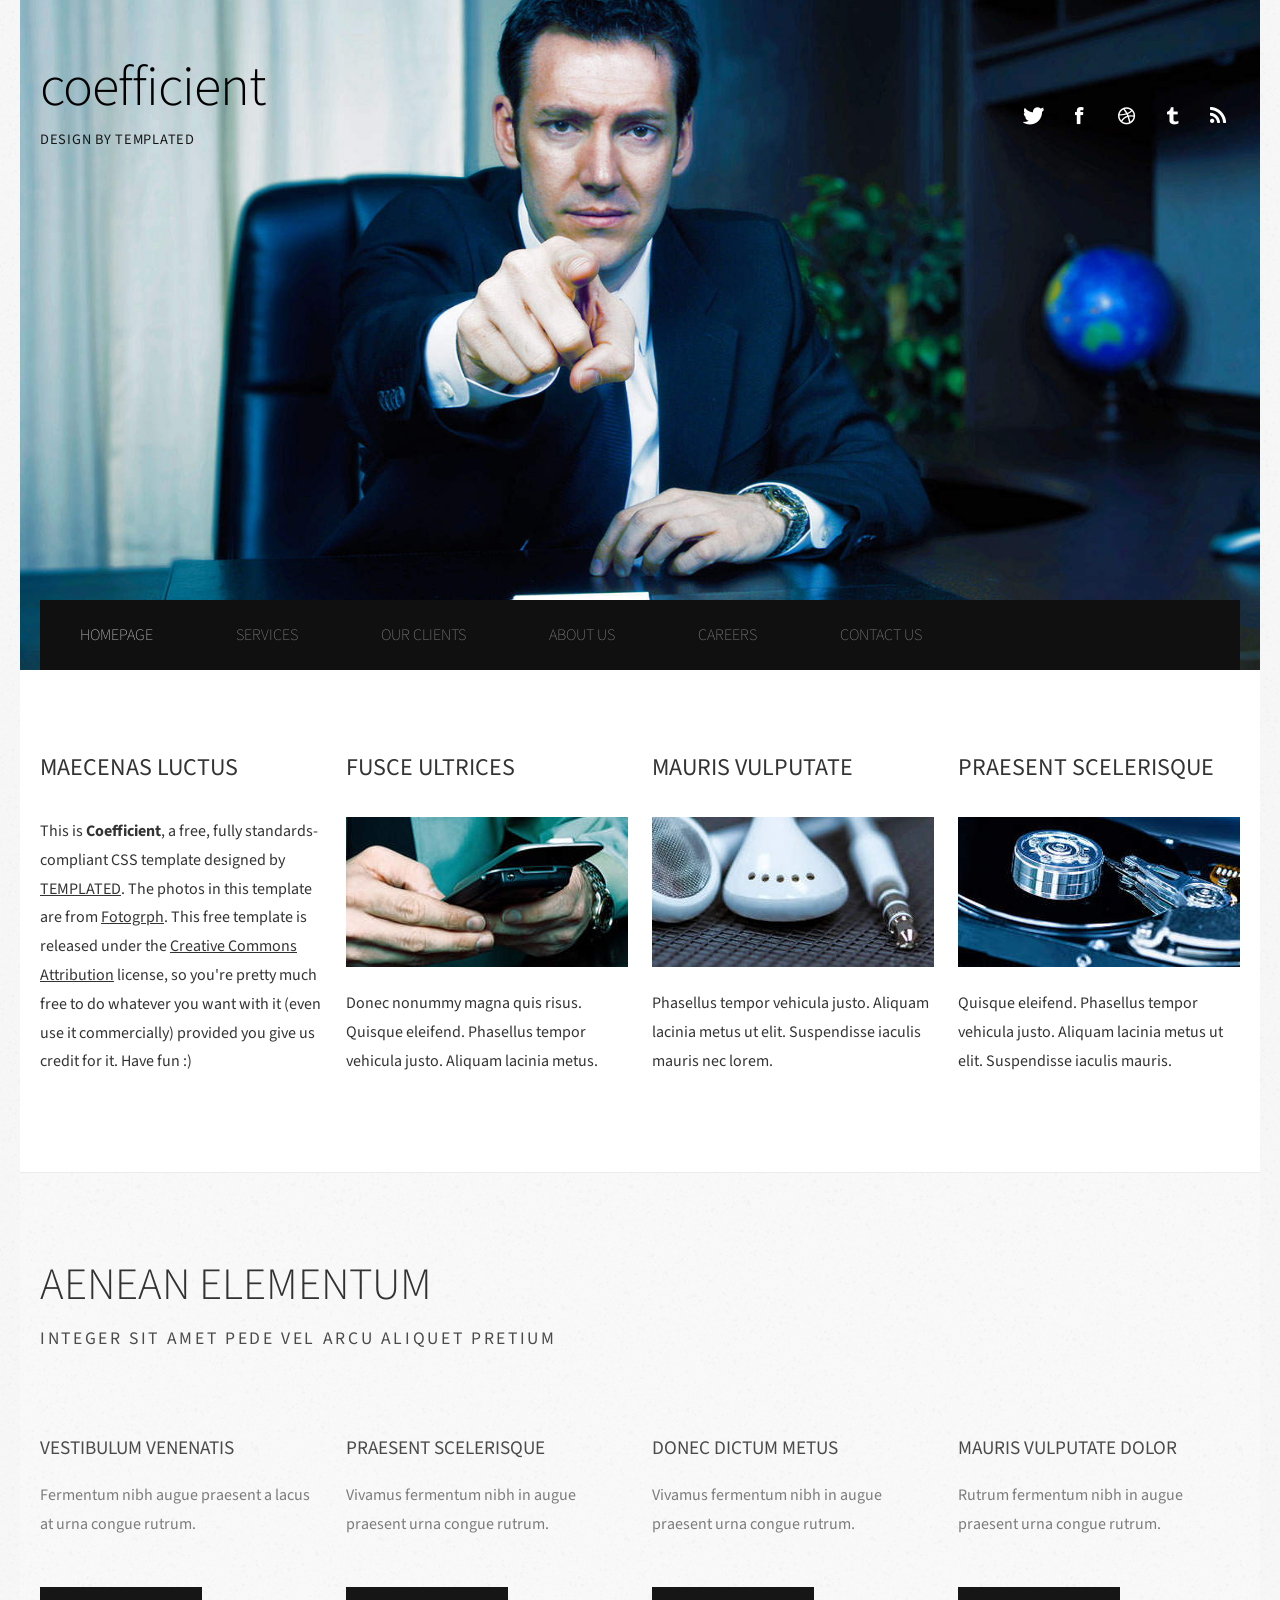
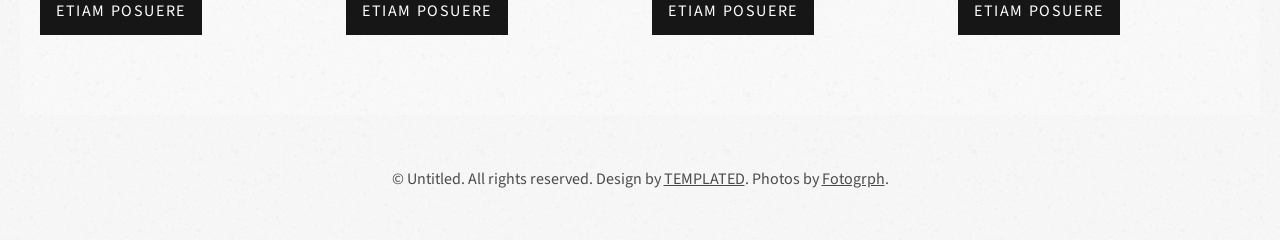
<file: practice/test/practice/index.html>
<!DOCTYPE html PUBLIC "-//W3C//DTD XHTML 1.0 Strict//EN" "http://www.w3.org/TR/xhtml1/DTD/xhtml1-strict.dtd">
<!--
Design by TEMPLATED
http://templated.co
Released for free under the Creative Commons Attribution License

Name       : Coefficient 
Description: A two-column, fixed-width design with dark color scheme.
Version    : 1.0
Released   : 20131117

-->
<html xmlns="http://www.w3.org/1999/xhtml">
<head>
<meta http-equiv="Content-Type" content="text/html; charset=utf-8" />
<title></title>
<meta name="keywords" content="" />
<meta name="description" content="" />
<link href="http://fonts.googleapis.com/css?family=Source+Sans+Pro:200,300,400,600,700,900" rel="stylesheet" />
<link href="default.css" rel="stylesheet" type="text/css" media="all" />
<link href="fonts.css" rel="stylesheet" type="text/css" media="all" />
<!--[if IE 6]>
<link href="default_ie6.css" rel="stylesheet" type="text/css" />
<![endif]-->
</head>
<body>
<div id="wrapper">
	<div id="header-wrapper">
		<div id="header" class="container">
			<div id="logo">
				<h1><a href="#">Coefficient</a></h1>
				<p>Design by <a href="http://templated.co" rel="nofollow">TEMPLATED</a></p>
			</div>
			<div id="social">
				<ul class="contact">
					<li><a href="#" class="icon icon-twitter"><span>Twitter</span></a></li>
					<li><a href="#" class="icon icon-facebook"><span></span></a></li>
					<li><a href="#" class="icon icon-dribbble"><span>Pinterest</span></a></li>
					<li><a href="#" class="icon icon-tumblr"><span>Google+</span></a></li>
					<li><a href="#" class="icon icon-rss"><span>Pinterest</span></a></li>
				</ul>
			</div>
		</div>
		<div id="menu" class="container">
			<ul>
				<li class="current_page_item"><a href="#" accesskey="1" title="">Homepage</a></li>
				<li><a href="#" accesskey="1" title="">Services</a></li>
				<li><a href="#" accesskey="2" title="">Our Clients</a></li>
				<li><a href="#" accesskey="3" title="">About Us</a></li>
				<li><a href="#" accesskey="4" title="">Careers</a></li>
				<li><a href="#" accesskey="5" title="">Contact Us</a></li>
			</ul>
		</div>
	</div>
	<div id="page" class="container">
		<div class="column1">
			<div class="title">
				<h2>Maecenas luctus</h2>
			</div>
			<p>This is <strong>Coefficient</strong>, a free, fully standards-compliant CSS template designed by <a href="http://templated.co" rel="nofollow">TEMPLATED</a>. The photos in this template are from <a href="http://fotogrph.com/"> Fotogrph</a>. This free template is released under the <a href="http://templated.co/license">Creative Commons Attribution</a> license, so you're pretty much free to do whatever you want with it (even use it commercially) provided you give us credit for it. Have fun :) </p>
		</div>
		<div class="column2">
			<div class="title">
				<h2>Fusce ultrices</h2>
			</div>
			<img src="images/pic01.jpg" width="282" height="150" alt="" />
			<p>Donec nonummy magna quis risus. Quisque eleifend. Phasellus tempor vehicula justo. Aliquam lacinia metus.</p>
		</div>
		<div class="column3">
			<div class="title">
				<h2>Mauris vulputate</h2>
			</div>
			<img src="images/pic02.jpg" width="282" height="150" alt="" />
			<p>Phasellus tempor vehicula justo. Aliquam lacinia metus ut elit. Suspendisse iaculis mauris nec lorem.</p>
		</div>
		<div class="column4">
			<div class="title">
				<h2>Praesent scelerisque</h2>
			</div>
			<img src="images/pic03.jpg" width="282" height="150" alt="" />
			<p>Quisque eleifend. Phasellus tempor vehicula justo. Aliquam lacinia metus ut elit. Suspendisse iaculis mauris.</p>
		</div>
	</div>
	<div id="portfolio-wrapper">
		<div id="portfolio" class="container">
			<div class="title">
				<h2>Aenean elementum</h2>
				<span class="byline">Integer sit amet pede vel arcu aliquet pretium</span> </div>
			<div class="column1">
				<div class="box">
					<h3>Vestibulum venenatis</h3>
					<p>Fermentum nibh augue praesent a lacus at urna congue rutrum.</p>
					<a href="#" class="button">Etiam posuere</a> </div>
			</div>
			<div class="column2">
				<div class="box">
					<h3>Praesent scelerisque</h3>
					<p>Vivamus fermentum nibh in augue praesent urna congue rutrum.</p>
					<a href="#" class="button">Etiam posuere</a> </div>
			</div>
			<div class="column3">
				<div class="box">
					<h3>Donec dictum metus</h3>
					<p>Vivamus fermentum nibh in augue praesent urna congue rutrum.</p>
					<a href="#" class="button">Etiam posuere</a> </div>
			</div>
			<div class="column4">
				<div class="box">
					<h3>Mauris vulputate dolor</h3>
					<p>Rutrum fermentum nibh in augue praesent urna congue rutrum.</p>
					<a href="#" class="button">Etiam posuere</a> </div>
			</div>
		</div>
	</div>
</div>
<div id="footer">
	<p>&copy; Untitled. All rights reserved. Design by <a href="http://templated.co" rel="nofollow">TEMPLATED</a>. Photos by <a href="http://fotogrph.com/">Fotogrph</a>.</p>
</div>
</body>
</html>
</file>
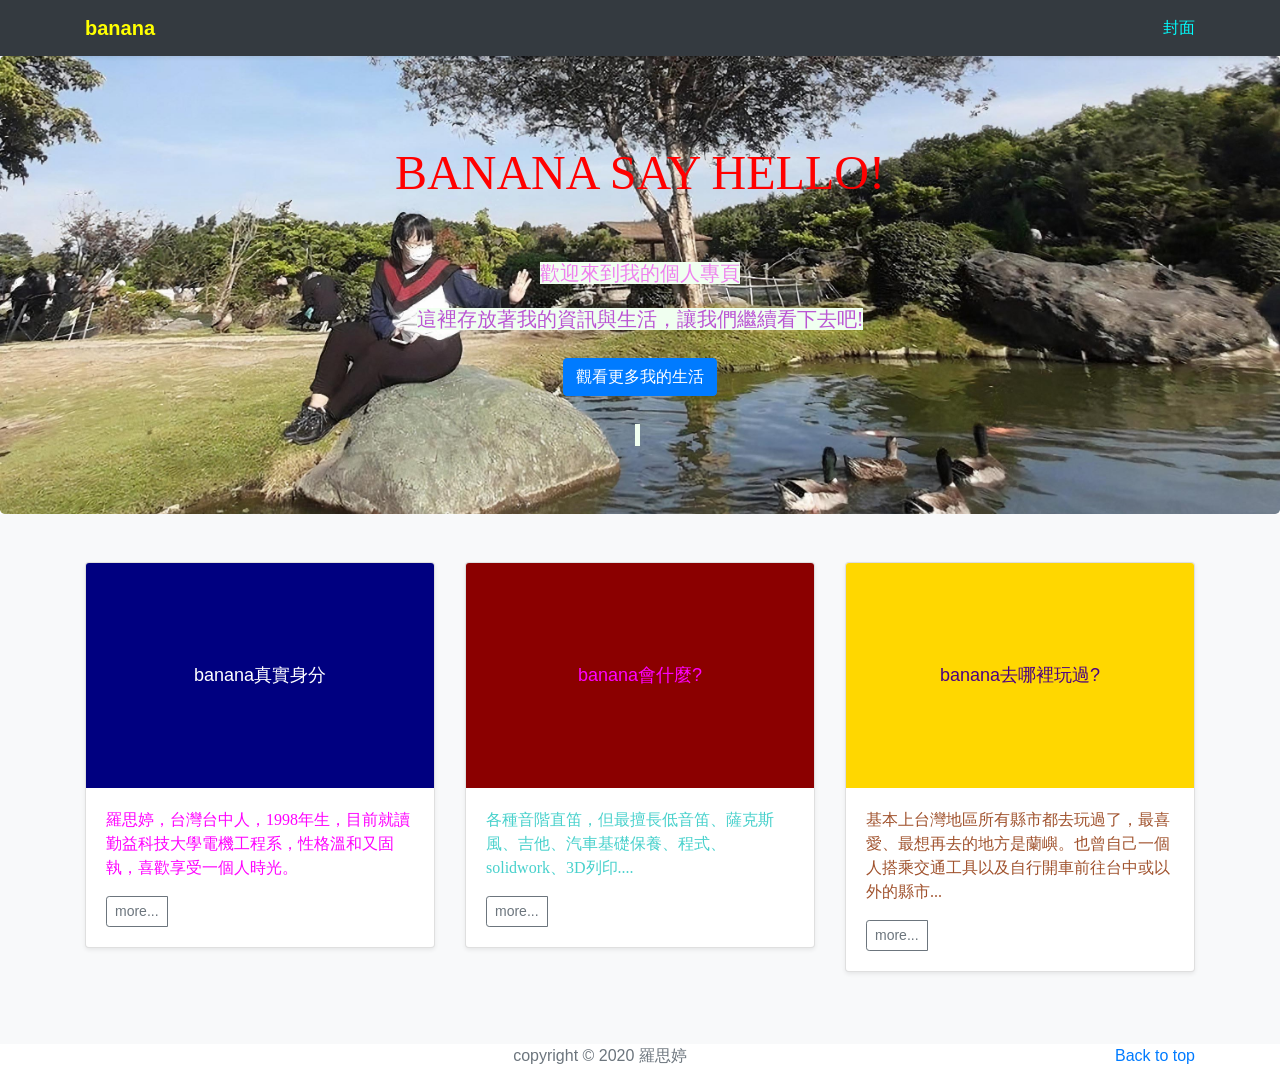
<file: practice/banana.html>
<!DOCTYPE html>
<html lang="zh"><head><meta http-equiv="Content-Type" content="text/html; charset=UTF-8">
    <meta name="viewport" content="width=device-width, initial-scale=1, shrink-to-fit=no">
    <!--<script src="src/head.js"></script>-->    <link rel="canonical" href="https://getbootstrap.com/docs/4.4/examples/album/">
    <link rel="stylesheet" href="banana_files/bootstrap.min.css">
    <style>
        .bd-placeholder-img {
          font-size: 1.125rem;
          text-anchor: middle;
          -webkit-user-select: none;
          -moz-user-select: none;
          -ms-user-select: none;
          user-select: none;
        }
  
        @media (max-width: 768px) {
          .bd-placeholder-img-lg {
            font-size: 3.5rem;
          }
        }
        .nav_link a{
           color:aqua;
        }
        .jumbotron {
           margin-bottom: 0px;
           background-image:  url('images/first.jpg');
           background-position-y: -100px;
           background-position-x:left;
           background-repeat: no-repeat;
           background-size:cover;
        }
        .card-img-top{
          max-height: 225px;   
          line-height: 225px; 
          text-align: center;
        }
    </style>


    <!--網站title-->
    <title>banana個人網站</title> 
  </head>
  <!--<div style="width:90%;">-->
  <body>
    <header>
    <div class="navbar navbar-dark bg-dark shadow-sm">
        <div class="container d-flex justify-content-between">
        <a style="color: yellow " class="navbar-brand d-flex align-items-center">
            <strong>banana</strong>
        </a>
        <div class="nav_link">
            <a href="https://judyroyya.github.io/practice/bananaworld.html">封面</a>
            <!--<a href="https://judyroyya.github.io/practice/bananaworld.html">首頁</a>-->
        </div>      
        </div>
    </div>
    </header>
  </div>
<main role="main">
  <section class="jumbotron text-center">
    <div class="container">
      <br>
      <h1 style="color:red; font-family:initial; font-size: 3rem;">BANANA SAY HELLO!</h1>
      <br>
      <br>
    
      <span style=" font-family:DFKai-sb; color:violet !important;background-color:honeydew;margin-right:5px; max-width: 90%;" class="lead text-muted">歡迎來到我的個人專頁</p>
      <span style=" font-family:DFKai-sb; color:mediumorchid !important;background-color:honeydew;margin-right:5px;" class="lead text-muted">這裡存放著我的資訊與生活，讓我們繼續看下去吧!</p>
      <p>
        <a href="https://www.facebook.com/profile.php?id=100001671646126" class="btn btn-primary my-2">觀看更多我的生活</a>
        <!--<a href="#" class="btn btn-secondary my-2"></a>-->
      </p>
    </div>
  </section>
  <div class="album py-5 bg-light">
    <div class="container">
      <div class="row">
        <div class="col-md-4">
          <div class="card mb-4 shadow-sm">
            <div class="bd-placeholder-img card-img-top" style="background-color: navy; color: white;">banana真實身分</div>
            <!--<svg class="bd-placeholder-img card-img-top" width="100%" height="225" xmlns="http://www.w3.org/2000/svg" preserveAspectRatio="xMidYMid slice" focusable="false" role="img" aria-label="Placeholder: Thumbnail"><title>Placeholder</title><rect width="100%" height="100%" fill="#55595c"></rect><text x="50%" y="50%" fill="#eceeef" dy=".3em" >banana真實身分</text></svg>-->
            <div class="card-body">
              <p style="color:magenta; font-family:DFKai-sb" class="card-text">羅思婷，台灣台中人，1998年生，目前就讀勤益科技大學電機工程系，性格溫和又固執，喜歡享受一個人時光。</p>
              <div class="d-flex justify-content-between align-items-center">
                <div class="btn-group">
                  <button onclick="he();" type="button" class="btn btn-sm btn-outline-secondary">more...</button>
                  <script>
                  function he(){
                      location.href ='https://judyroyya.github.io/practice/banana1998.html'; 原視窗
                    }
                    </script>
                </div>
              </div>
            </div>
          </div>
        </div>
        <div class="col-md-4">
          <div class="card mb-4 shadow-sm">
            <div class="bd-placeholder-img card-img-top" style="background-color:darkred; color:fuchsia;">banana會什麼?</div>
            <!--<svg class="bd-placeholder-img card-img-top" width="100%" height="225" xmlns="http://www.w3.org/2000/svg" preserveAspectRatio="xMidYMid slice" focusable="false" role="img" aria-label="Placeholder: Thumbnail"><title>Placeholder</title><rect width="100%" height="100%" fill="#55595c"></rect><text x="50%" y="50%" fill="#eceeef" dy=".3em">banana會什麼?</text></svg>-->
            <div class="card-body">
              <p style="color:mediumturquoise; font-family:DFKai-sb" class="card-text">各種音階直笛，但最擅長低音笛、薩克斯風、吉他、汽車基礎保養、程式、solidwork、3D列印....</p>
              <div class="d-flex justify-content-between align-items-center">
                <div class="btn-group">
                  <button onclick="benbenben();" type="button" class="btn btn-sm btn-outline-secondary">more...</button>
                  <script>
                  function benbenben(){
                      location.href ='https://judyroyya.github.io/practice/banana3D.html'; 原視窗
                    }
                    </script>
                </div>
              </div>
            </div>
          </div>
        </div>
        <div class="col-md-4">
          <div class="card mb-4 shadow-sm">
            <div class="bd-placeholder-img card-img-top" style="background-color:gold; color:indigo;">banana去哪裡玩過?</div>
            <!--<svg class="bd-placeholder-img card-img-top" width="100%" height="225" xmlns="http://www.w3.org/2000/svg" preserveAspectRatio="xMidYMid slice" focusable="false" role="img" aria-label="Placeholder: Thumbnail"><title>Placeholder</title><rect width="100%" height="100%" fill="#55595c"></rect><text x="50%" y="50%" fill="#eceeef" dy=".3em">banana去哪裡玩過?</text></svg>-->
            <div class="card-body">
              <p style="color:sienna; font-family:DFKai-sb" class="card-text">基本上台灣地區所有縣市都去玩過了，最喜愛、最想再去的地方是蘭嶼。也曾自己一個人搭乘交通工具以及自行開車前往台中或以外的縣市...</p>
              <div class="d-flex justify-content-between align-items-center">
                <div class="btn-group">
                  <button onclick="jk();" type="button" class="btn btn-sm btn-outline-secondary">more...</button>
                  <script>
                  function jk(){
                      location.href ='https://judyroyya.github.io/practice/bananatravel.html'; 原視窗
                    }
                   </script>
                </div>
              </div>
            </div>
          </div>
        </div>       
      </div>
    </div>
  </div>
</main>

<!--頁尾-->
<footer class="text-muted">
  <div class="container">
    <p class="float-right">
      <a href="#">Back to top</a>
    </p>
    <!--版權-->
    <p style="text-align:center;">copyright © 2020 羅思婷</p>
  </div>
</footer>


</body></html>
</file>
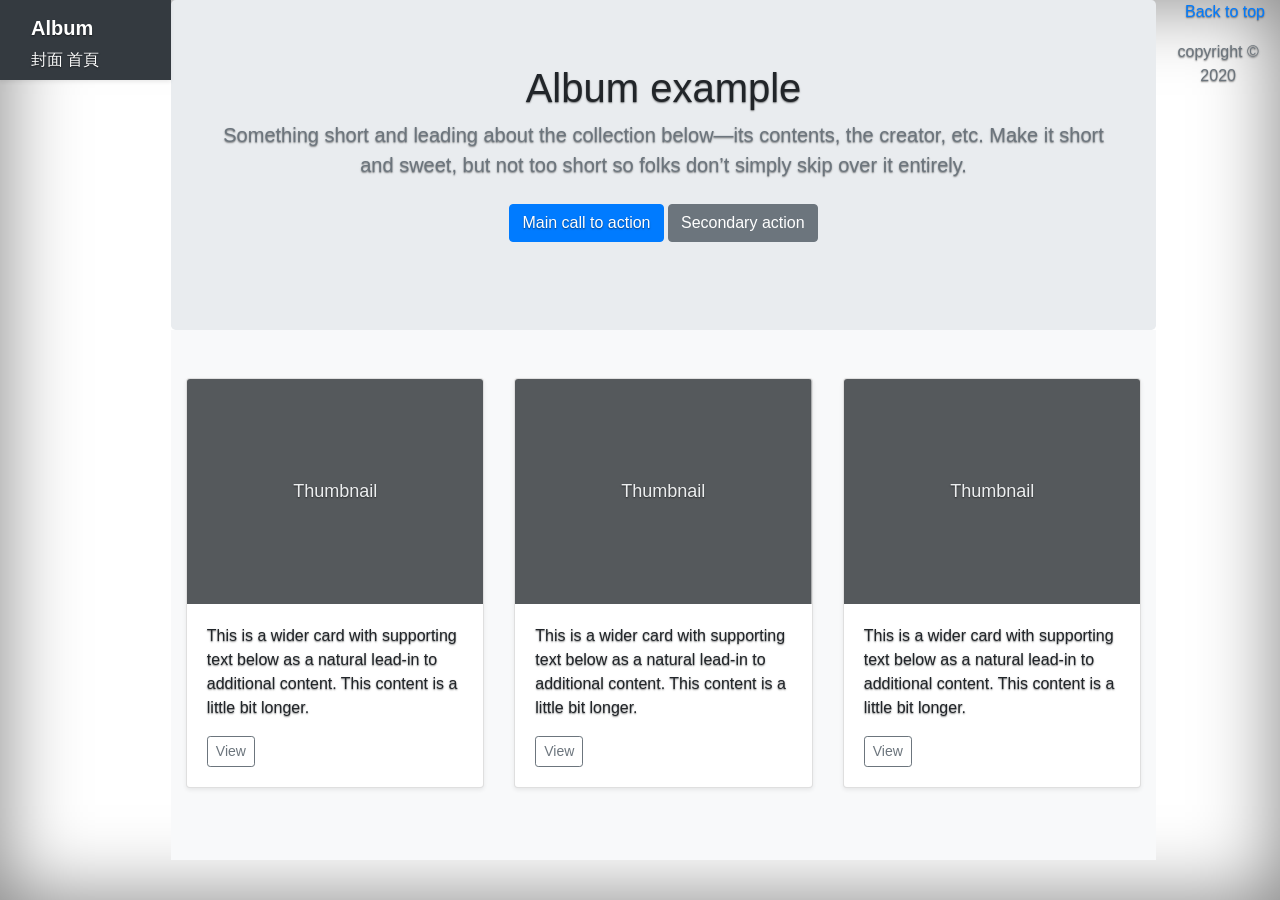
<file: practice/banana1.html>
<html lang="zh">
    <head>
    <meta charset="utf-8">
    <meta name="viewport" content="width=device-width, initial-scale=1, shrink-to-fit=no">
    <script src="src/head.js"></script>    <link rel="canonical" href="https://getbootstrap.com/docs/4.4/examples/album/">
    <link rel="stylesheet" href="https://stackpath.bootstrapcdn.com/bootstrap/4.4.1/css/bootstrap.min.css" integrity="sha384-Vkoo8x4CGsO3+Hhxv8T/Q5PaXtkKtu6ug5TOeNV6gBiFeWPGFN9MuhOf23Q9Ifjh" crossorigin="anonymous">
    <style>
        .bd-placeholder-img {
          font-size: 1.125rem;
          text-anchor: middle;
          -webkit-user-select: none;
          -moz-user-select: none;
          -ms-user-select: none;
          user-select: none;
        }
  
        @media (min-width: 768px) {
          .bd-placeholder-img-lg {
            font-size: 3.5rem;
          }
        }
        .nav_link a{
           color: white;
        }
        .jumbotron {
           margin-bottom: 0px;
        }
    </style>


    <!--網站title-->
    <title>個人網站</title> 
  </head>
  
  <body>
    <header> 
    <div class="navbar navbar-dark bg-dark shadow-sm">
        <div class="container d-flex justify-content-between">
        <a href="#" class="navbar-brand d-flex align-items-center">
            <strong>Album</strong>
        </a>
        <div class="nav_link">
            <a href="cover.html">封面</a>
            <a href="#">首頁</a>
        </div>      
        </div>
    </div>
    </header>

<main role="main">
  <section class="jumbotron text-center">
    <div class="container">
      <h1>Album example</h1>
      <p class="lead text-muted">Something short and leading about the collection below—its contents, the creator, etc. Make it short and sweet, but not too short so folks don’t simply skip over it entirely.</p>
      <p>
        <a href="#" class="btn btn-primary my-2">Main call to action</a>
        <a href="#" class="btn btn-secondary my-2">Secondary action</a>
      </p>
    </div>
  </section>
  <div class="album py-5 bg-light">
    <div class="container">
      <div class="row">
        <div class="col-md-4">
          <div class="card mb-4 shadow-sm">
            <svg class="bd-placeholder-img card-img-top" width="100%" height="225" xmlns="http://www.w3.org/2000/svg" preserveAspectRatio="xMidYMid slice" focusable="false" role="img" aria-label="Placeholder: Thumbnail"><title>Placeholder</title><rect width="100%" height="100%" fill="#55595c"></rect><text x="50%" y="50%" fill="#eceeef" dy=".3em">Thumbnail</text></svg>
            <div class="card-body">
              <p class="card-text">This is a wider card with supporting text below as a natural lead-in to additional content. This content is a little bit longer.</p>
              <div class="d-flex justify-content-between align-items-center">
                <div class="btn-group">
                  <button type="button" class="btn btn-sm btn-outline-secondary">View</button>
                </div>
              </div>
            </div>
          </div>
        </div>
        <div class="col-md-4">
          <div class="card mb-4 shadow-sm">
            <svg class="bd-placeholder-img card-img-top" width="100%" height="225" xmlns="http://www.w3.org/2000/svg" preserveAspectRatio="xMidYMid slice" focusable="false" role="img" aria-label="Placeholder: Thumbnail"><title>Placeholder</title><rect width="100%" height="100%" fill="#55595c"></rect><text x="50%" y="50%" fill="#eceeef" dy=".3em">Thumbnail</text></svg>
            <div class="card-body">
              <p class="card-text">This is a wider card with supporting text below as a natural lead-in to additional content. This content is a little bit longer.</p>
              <div class="d-flex justify-content-between align-items-center">
                <div class="btn-group">
                  <button type="button" class="btn btn-sm btn-outline-secondary">View</button>
                </div>
              </div>
            </div>
          </div>
        </div>
        <div class="col-md-4">
          <div class="card mb-4 shadow-sm">
            <svg class="bd-placeholder-img card-img-top" width="100%" height="225" xmlns="http://www.w3.org/2000/svg" preserveAspectRatio="xMidYMid slice" focusable="false" role="img" aria-label="Placeholder: Thumbnail"><title>Placeholder</title><rect width="100%" height="100%" fill="#55595c"></rect><text x="50%" y="50%" fill="#eceeef" dy=".3em">Thumbnail</text></svg>
            <div class="card-body">
              <p class="card-text">This is a wider card with supporting text below as a natural lead-in to additional content. This content is a little bit longer.</p>
              <div class="d-flex justify-content-between align-items-center">
                <div class="btn-group">
                  <button type="button" class="btn btn-sm btn-outline-secondary">View</button>
                </div>
              </div>
            </div>
          </div>
        </div>       
      </div>
    </div>
  </div>
</main>

<!--頁尾-->
<footer class="text-muted">
  <div class="container">
    <p class="float-right">
      <a href="#">Back to top</a>
    </p>
    <!--版權-->
    <p style="text-align:center;">copyright © 2020</p>
  </div>
</footer>


</body></html>
</file>
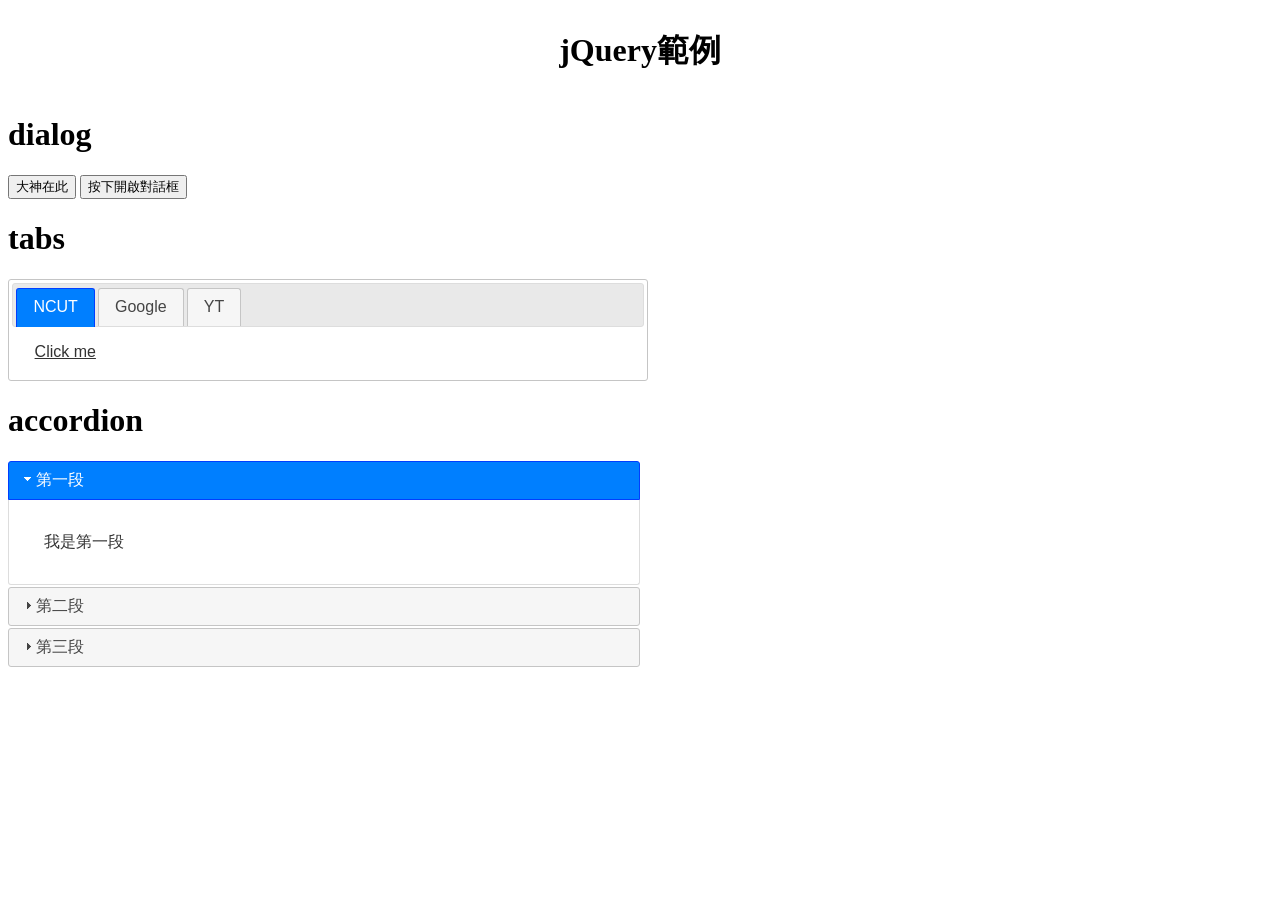
<file: practice/test/example.html>
<!DOCTYPE html>
<html lang="zh">
<head>
    <meta charset="UTF-8">
    <meta name="viewport" content="width=device-width, initial-scale=1.0">
    <meta http-equiv="X-UA-Compatible" content="ie=edge">
    <title>範例</title>
    <!--加入函式庫(請放於head內)-->
    <script src="src/jquery.js"></script>
    <script src="src/jquery-ui.js"></script>
    <link rel="stylesheet" href="src/jquery-ui.css">
    <link rel="stylesheet" href="src/jquery-ui.theme.css">
</head>
<body>
    <div style="text-align: center;">
      <h1 id="gg" style="display:inline-block;">jQuery範例</h1>
     </div>
     
    <h1 id="qq" style="display: inline-block;"> dialog</h1>
    <br>
    <button id="google">大神在此</button>
    <script>
    var y=["#gg","#qq"];
    var x=1;
      //js寫於此
      $( "#google" ).mouseup(function(){
          //alert(x+'次');
          alert(Math.floor(Math.random() * 11));
          x++;
      });
      $("#google").mousedown(function(){
      $("#gg").show();
  });
    $("#google").mouseup(function(){
      $("#gg").hide();
  });
      $(y[0]).mouseover(function(){
      $(y[0]).css("background-color","yellow");
  });
      $(y[0]).mouseleave(function(){
      $(y[0]).css("background-color","transparent");
  });
      $(y[1]).mouseover(function(){
      $(this).css("background-color","pink");
  });
      $(y[1]).mouseleave(function(){
      $(this).css("background-color","transparent");
  });

  </script> 
   <!--對話框--> 
    <button id="btn1">按下開啟對話框</button>
    <div id="dialog1" title="對話框">
        <p>對話框測試</p>
    </div>
    <script>
        //js寫於此
        $("#dialog1").hide();
        $( "#btn1" ).click(function(){
            $("#dialog1").dialog();
        });
    </script>

    <!--分頁-->
    <h1>tabs</h1>
    <div id="tabs" style="max-width: 50%;">
        <ul>
          <li><a href="#tabs-1">NCUT</a></li>
          <li><a href="#tabs-2">Google</a></li>
          <li><a href="#tabs-3">YT</a></li>
        </ul>
        <div id="tabs-1">
          <a href="https://www.ncut.edu.tw">Click me</a>
        </div>
        <div id="tabs-2">
          <p>Google 大神</p>
        </div>
        <div id="tabs-3">
          <p>Youtube</p>
        </div>
      </div>
      <script>
        //js寫於此
        $( "#tabs" ).tabs();
        /*
        $( function() {
            $("#tabs").tabs();
        });
        */
      </script>

      <!--摺頁-->
      <h1>accordion</h1>
      <div id="accordion" style="max-width: 50%;">
        <h3>第一段</h3>
        <div>
            <p>我是第一段</p>
        </div>
        <h3>第二段</h3>
        <div>
            <p>我是第二段</p>
        </div>
        <h3>第三段</h3>
        <div>
            <p>我是第三段</p>
        </div>
     </div>
     <script>
         //js寫於此
         $( "#accordion" ).accordion();
         /*$( function() {
            $( "#accordion" ).accordion();
         });*/
     </script>
</body>
</html>
</file>
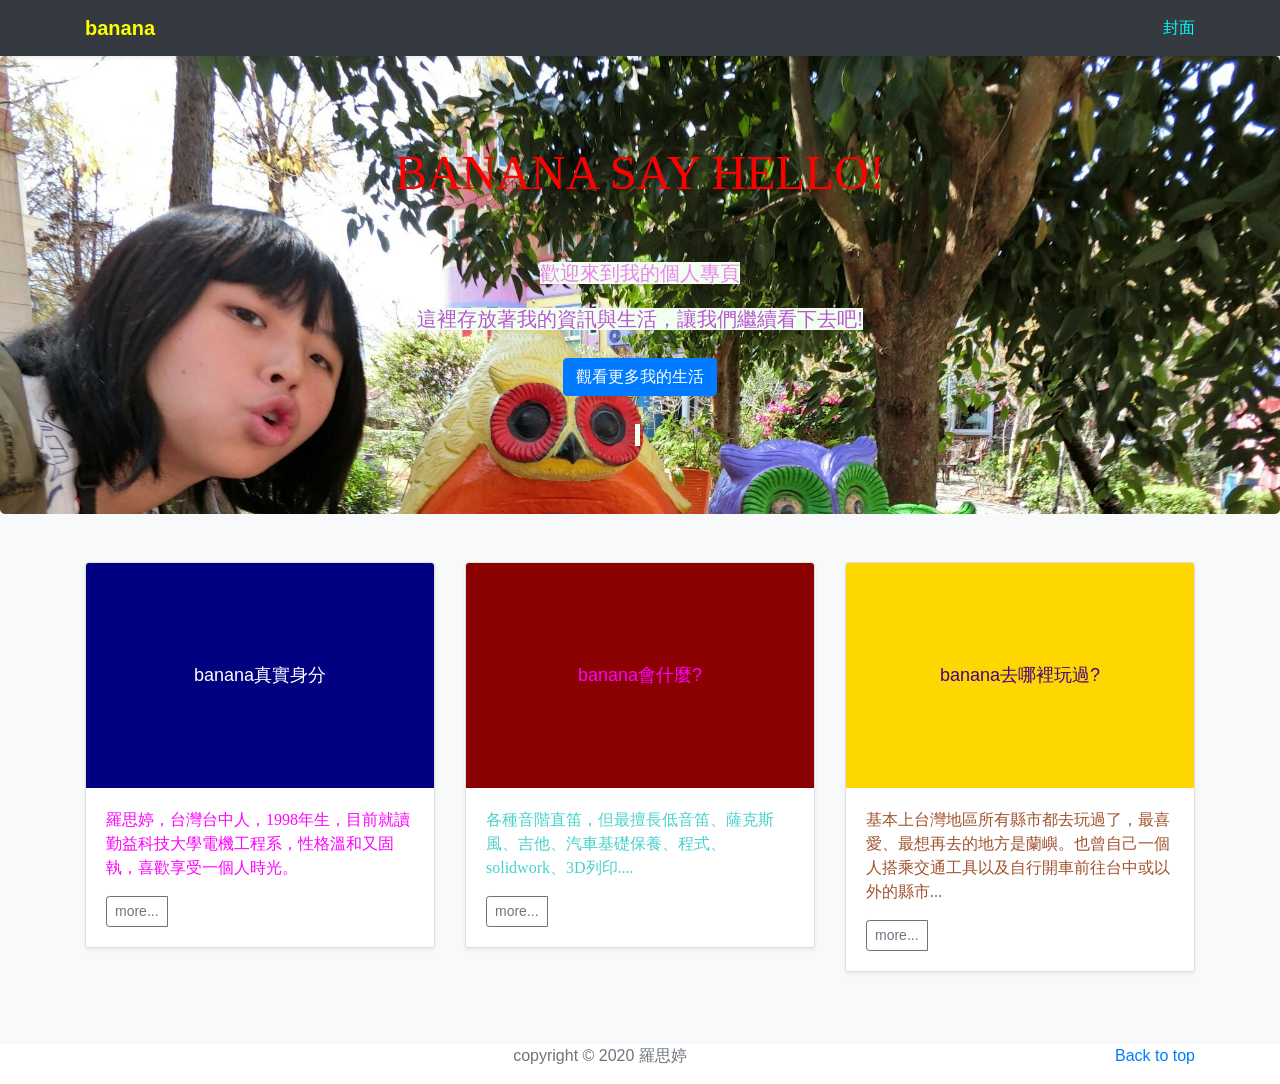
<file: practice/test/practice/banana.html>
<!DOCTYPE html>
<html lang="zh"><head><meta http-equiv="Content-Type" content="text/html; charset=UTF-8">
    <meta name="viewport" content="width=device-width, initial-scale=1, shrink-to-fit=no">
    <!--<script src="src/head.js"></script>-->    <link rel="canonical" href="https://getbootstrap.com/docs/4.4/examples/album/">
    <link rel="stylesheet" href="banana_files/bootstrap.min.css">
    <style>
        .bd-placeholder-img {
          font-size: 1.125rem;
          text-anchor: middle;
          -webkit-user-select: none;
          -moz-user-select: none;
          -ms-user-select: none;
          user-select: none;
        }
  
        @media (max-width: 768px) {
          .bd-placeholder-img-lg {
            font-size: 3.5rem;
          }
        }
        .nav_link a{
           color:aqua;
        }
        .jumbotron {
           margin-bottom: 0px;
           background-image:  url('images/new.jpg');
           background-position-y: -50px;
           background-position-x: center;
           background-repeat: no-repeat;
           background-size:cover;
        }
        .card-img-top{
          max-height: 225px;   
          line-height: 225px; 
          text-align: center;
        }
    </style>


    <!--網站title-->
    <title>banana個人網站</title> 
  </head>
  <!--<div style="width:90%;">-->
  <body>
    <header>
    <div class="navbar navbar-dark bg-dark shadow-sm">
        <div class="container d-flex justify-content-between">
        <a style="color: yellow " class="navbar-brand d-flex align-items-center">
            <strong>banana</strong>
        </a>
        <div class="nav_link">
            <a href="https://judyroyya.github.io/practice/bananaworld.html">封面</a>
            <!--<a href="https://judyroyya.github.io/practice/bananaworld.html">首頁</a>-->
        </div>      
        </div>
    </div>
    </header>
  </div>
<main role="main">
  <section class="jumbotron text-center">
    <div class="container">
      <br>
      <h1 style="color:red; font-family:initial; font-size: 3rem;">BANANA SAY HELLO!</h1>
      <br>
      <br>
    
      <span style=" font-family:DFKai-sb; color:violet !important;background-color:honeydew;margin-right:5px; max-width: 90%;" class="lead text-muted">歡迎來到我的個人專頁</p>
      <span style=" font-family:DFKai-sb; color:mediumorchid !important;background-color:honeydew;margin-right:5px;" class="lead text-muted">這裡存放著我的資訊與生活，讓我們繼續看下去吧!</p>
      <p>
        <a href="https://www.facebook.com/profile.php?id=100001671646126" class="btn btn-primary my-2">觀看更多我的生活</a>
        <!--<a href="#" class="btn btn-secondary my-2"></a>-->
      </p>
    </div>
  </section>
  <div class="album py-5 bg-light">
    <div class="container">
      <div class="row">
        <div class="col-md-4">
          <div class="card mb-4 shadow-sm">
            <div class="bd-placeholder-img card-img-top" style="background-color: navy; color: white;">banana真實身分</div>
            <!--<svg class="bd-placeholder-img card-img-top" width="100%" height="225" xmlns="http://www.w3.org/2000/svg" preserveAspectRatio="xMidYMid slice" focusable="false" role="img" aria-label="Placeholder: Thumbnail"><title>Placeholder</title><rect width="100%" height="100%" fill="#55595c"></rect><text x="50%" y="50%" fill="#eceeef" dy=".3em" >banana真實身分</text></svg>-->
            <div class="card-body">
              <p style="color:magenta; font-family:DFKai-sb" class="card-text">羅思婷，台灣台中人，1998年生，目前就讀勤益科技大學電機工程系，性格溫和又固執，喜歡享受一個人時光。</p>
              <div class="d-flex justify-content-between align-items-center">
                <div class="btn-group">
                  <button onclick="he();" type="button" class="btn btn-sm btn-outline-secondary">more...</button>
                  <script>
                  function he(){
                      location.href ='https://judyroyya.github.io/practice/banana1998.html'; 原視窗
                    }
                    </script>
                </div>
              </div>
            </div>
          </div>
        </div>
        <div class="col-md-4">
          <div class="card mb-4 shadow-sm">
            <div class="bd-placeholder-img card-img-top" style="background-color:darkred; color:fuchsia;">banana會什麼?</div>
            <!--<svg class="bd-placeholder-img card-img-top" width="100%" height="225" xmlns="http://www.w3.org/2000/svg" preserveAspectRatio="xMidYMid slice" focusable="false" role="img" aria-label="Placeholder: Thumbnail"><title>Placeholder</title><rect width="100%" height="100%" fill="#55595c"></rect><text x="50%" y="50%" fill="#eceeef" dy=".3em">banana會什麼?</text></svg>-->
            <div class="card-body">
              <p style="color:mediumturquoise; font-family:DFKai-sb" class="card-text">各種音階直笛，但最擅長低音笛、薩克斯風、吉他、汽車基礎保養、程式、solidwork、3D列印....</p>
              <div class="d-flex justify-content-between align-items-center">
                <div class="btn-group">
                  <button onclick="benbenben();" type="button" class="btn btn-sm btn-outline-secondary">more...</button>
                  <script>
                  function benbenben(){
                      location.href ='https://judyroyya.github.io/practice/banana3D.html'; 原視窗
                    }
                    </script>
                </div>
              </div>
            </div>
          </div>
        </div>
        <div class="col-md-4">
          <div class="card mb-4 shadow-sm">
            <div class="bd-placeholder-img card-img-top" style="background-color:gold; color:indigo;">banana去哪裡玩過?</div>
            <!--<svg class="bd-placeholder-img card-img-top" width="100%" height="225" xmlns="http://www.w3.org/2000/svg" preserveAspectRatio="xMidYMid slice" focusable="false" role="img" aria-label="Placeholder: Thumbnail"><title>Placeholder</title><rect width="100%" height="100%" fill="#55595c"></rect><text x="50%" y="50%" fill="#eceeef" dy=".3em">banana去哪裡玩過?</text></svg>-->
            <div class="card-body">
              <p style="color:sienna; font-family:DFKai-sb" class="card-text">基本上台灣地區所有縣市都去玩過了，最喜愛、最想再去的地方是蘭嶼。也曾自己一個人搭乘交通工具以及自行開車前往台中或以外的縣市...</p>
              <div class="d-flex justify-content-between align-items-center">
                <div class="btn-group">
                  <button onclick="jk();" type="button" class="btn btn-sm btn-outline-secondary">more...</button>
                  <script>
                  function jk(){
                      location.href ='https://judyroyya.github.io/practice/bananatravel.html'; 原視窗
                    }
                   </script>
                </div>
              </div>
            </div>
          </div>
        </div>       
      </div>
    </div>
  </div>
</main>

<!--頁尾-->
<footer class="text-muted">
  <div class="container">
    <p class="float-right">
      <a href="#">Back to top</a>
    </p>
    <!--版權-->
    <p style="text-align:center;">copyright © 2020 羅思婷</p>
  </div>
</footer>


</body></html>
</file>
<file: practice/test/practice/default.css>
html, body {
	height: 100%;
}

body {
	margin: 0px;
	padding: 0px;
	background: #F8F8F8 url(images/overlay.png) repeat;
	font-family: 'Source Sans Pro', sans-serif;
	font-size: 12pt;
	font-weight: 400;
	color: rgba(0,0,0,.8);
}

h1, h2, h3 {
	margin: 0;
	padding: 0;
	text-transform: uppercase;
	font-weight: 300;
	color: #2D2D2D;
}

h2 {
	padding: 0px 0px 30px 0px;
	font-size: 2.50em;
}

p, ol, ul {
	margin-top: 0px;
}

p {
	line-height: 180%;
}

strong {
}

a {
	color: rgba(0,0,0,.8);
}

a:hover {
	text-decoration: none;
}

a img {
	border: none;
}

/*********************************************************************************/
/* Image Style                                                                   */
/*********************************************************************************/

	.image
	{
		display: inline-block;
		border: 1px solid rgba(0,0,0,.1);
	}
	
	.image img
	{
		display: block;
		width: 100%;
	}
	
	.image-full
	{
		display: block;
		width: 100%;
		margin: 0 0 3em 0;
	}
	
	.image-left
	{
		float: left;
		margin: 0 2em 2em 0;
	}
	
	.image-centered
	{
		display: block;
		margin: 0 0 2em 0;
	}
	
	.image-centered img
	{
		margin: 0 auto;
		width: auto;
	}


hr {
	display: none;
}

/** WRAPPER */

#wrapper {
	background: #FFF;
	margin: 0px 20px;
}

.container {
	width: 1200px;
	margin: 0px auto;
}

.clearfix {
	clear: both;
}

/** HEADER */

#header-wrapper
{
	background: url(images/bg.jpg) no-repeat center center;
	background-size: cover;
}

#header {
	position: relative;
	overflow: hidden;
	height: 600px;
}

#social
{
	position: absolute;
	top: 4em;
	right: 0;
}

/** LOGO */

#logo {
	position: absolute;
	top: 3em;
	left: 0;
}

#logo h1, #logo p {
	margin: 0;
	padding: 0;
}

#logo h1 {
	letter-spacing: -1px;
	text-transform: lowercase;
	font-size: 3.5em;
	color: #000;
}

#logo p {
	padding: 0px;
	letter-spacing: 0.05em;
	text-transform: uppercase;
	font-size: 0.9em;
	color: #161616;
}

#logo p a {
	color: #161616;
}

#logo a {
	border: none;
	background: none;
	text-decoration: none;
	color: #000;
}

/** MENU */

#menu {
	overflow: hidden;
	background: #101010;
}

#menu ul {
	margin: 0px 0px 0px 0px;
	padding: 0px 0px;
	list-style: none;
	line-height: normal;
}

#menu li {
	display: inline-block;
}

#menu a {
	display: block;
	padding: 0px 40px 0px 40px;
	line-height: 70px;
	text-decoration: none;
	text-transform: uppercase;
	text-align: center;
	font-size: 16px;
	font-weight: 200;
	color: rgba(255,255,255,0.5);
	border: none;
}

#menu a:hover, #menu .current_page_item a {
	text-decoration: none;
	color: rgba(255,255,255,0.8);
}

#menu .current_page_item a {
}

#menu .last {
	border-right: none;
}

/** PAGE */

#page {
	overflow: hidden;
	padding: 5em 0em;
}

	#page img
	{
		margin-bottom: 1em;
	}

	#page .title
	{
		margin-bottom: 2em;
	}

	#page .title h2
	{
		font-size: 1.5em;
		font-weight: 400;
		color: rgba(0,0,0,0.8);
	}
	
	#page .title .byline
	{
		display: block;
		padding-bottom: 2em;
		color: rgba(0,0,0,0.7);
	}

/** CONTENT */

#content {
	float: left;
	width: 800px;
	padding-right: 50px;
	border-right: 1px solid #E6E7DC;
}

#content .post-title
{
	margin-bottom: 2em;
}

#content .post-title h2
{
	margin: 0;
	padding: 0;
}


#content .post
{
	margin-bottom: 4em;
	padding-bottom: 4em;
	border-bottom: 1px solid #E6E7DC;
}

/** SIDEBAR 1 */

#sidebar1 {
	float: right;
	width: 250px;
	margin-right: 50px;
}

#sidebar1 #box1 {
	margin-bottom: 4em;
}

#sidebar1 h2,
#sidebar2 h2
{
	font-size: 1.5em;
	font-weight: 400;
}

/** SIDEBAR 2 */

#sidebar2 {
	float: right;
	width: 250px;
}

/* Footer */

#footer {
	overflow: hidden;
	padding: 50px 0px 30px 0px;
}

#footer p {
	text-align: center;
		color: rgba(0,0,0,0.7);
}

#footer a {
		color: rgba(0,0,0,0.7);
}

/* List style 1 */

ul.style1 {
	margin: 0px;
	padding: 0px;
	list-style: none;
}

ul.style1 li {
	padding: 10px 0px 15px 0px;
	border-top: 1px solid #E6E7DC;
}

ul.style1 .first {
	padding-top: 0px;
	border-top: none;
}

/* List style 2 */

ul.style2 {
	margin: 0px;
	padding: 0px;
	list-style: none;
}

ul.style2 li {
	padding: 25px 0px 15px 0px;
	border-top: 1px solid #E6E7DC;
}

ul.style2 .first {
	padding-top: 0px;
	border-top: none;
}

ul.style2 h3 {
	padding: 0px 0px 10px 0px;
	font-size: 1.10em;
}

ul.style2 h3 a {
	color: #101010;
}

ul.style2 a {
	text-decoration: none;
}

ul.style2 a:hover {
	text-decoration: underline;
}


/* List style 3 */

ul.style3 {
	margin: 0px;
	padding: 0px;
	list-style: none;
}

ul.style3 li {
	padding: 20px 0px 20px 0px;
	border-top: 1px solid #E6E7DC;
}

ul.style3 p {
	margin: 0px;
	padding: 0px;
}

ul.style3 img {
	float: left;
	margin-top: 3px;
	margin-right: 20px;
}

ul.style3 .posted {
	padding: 10px 0px 10px 0px;
	font-size: 8pt;
	color: #A2A2A2;
}

ul.style3 .first {
	padding-top: 0px;
	border-top: none;
}

.link-style {
	display: inline-block;
	margin-top: 20px;
	padding: 7px 20px;
	background: #0C73D4;
	border-radius: 5px;
	text-decoration: none;
	text-transform: uppercase;
	color: #FFFFFF;
}


/*********************************************************************************/
/* Portfolio                                                                     */
/*********************************************************************************/

	#portfolio-wrapper
	{
		overflow: hidden;
		padding: 5em 0em;
		background: rgba(0,0,0,.02);
		background-image: url(images/overlay.png);
		background-repeat: repeat;
		border-top: 1px solid rgba(0,0,0,.05);
	}
	
	#portfolio
	{
	}

	#portfolio .box
	{
		color: rgba(0,0,0,0.5);
	}
	
	#portfolio h3
	{
		display: block;
		padding-bottom: 1em;
		text-transform: uppercase;
		font-size: 1.2em;
		font-weight: 400;
		color: rgba(0,0,0,0.7);
	}

	#portfolio .title
	{
	}

	#portfolio .title h2
	{
		color: rgba(0,0,0,0.8);
	}
	
	#portfolio .title .byline
	{
		display: block;
		padding-bottom: 2em;
		color: rgba(0,0,0,0.7);
	}

	.column1,
	.column2,
	.column3,
	.column4
	{
		width: 282px;
	}
	
	.column1,
	.column2,
	.column3
	{
		float: left;
		margin-right: 24px;
	}
	
	.column4
	{
		float: right;
	}

/*********************************************************************************/
/* Heading Titles                                                                */
/*********************************************************************************/

	.title
	{
		margin-bottom: 3em;
	}
	
	.title h2
	{
		margin: 0;
		padding: 0;
		font-size: 2.8em;
		color: rgba(255,255,255,0.9);
	}
	
	.title .byline
	{
		padding-top: 0.50em;
		letter-spacing: 0.15em;
		text-transform: uppercase;
		font-weight: 400;
		font-size: 1.1em;
		color: #6F6F6F;
	}

/*********************************************************************************/
/* Button Style                                                                  */
/*********************************************************************************/

	.button
	{
		display: inline-block;
		margin-top: 2em;
		padding: 0em 1em;
		background: #161616;
		letter-spacing: 0.10em;
		line-height: 3em;
		text-decoration: none;
		text-transform: uppercase;
		font-weight: 400;
		font-size: 1em;
		color: #FFF;
	}
	
/*********************************************************************************/
/* Social Icon Styles                                                            */
/*********************************************************************************/

	ul.contact
	{
		margin: 0;
		padding: 2em 0em 0em 0em;
		list-style: none;
	}
	
	ul.contact li
	{
		display: inline-block;
		padding: 0em 0.10em;
		font-size: 1em;
	}
	
	ul.contact li span
	{
		display: none;
		margin: 0;
		padding: 0;
	}
	
	ul.contact li a
	{
	}
	
	ul.contact li a:before
	{
		display: inline-block;
		background: none;
		width: 40px;
		height: 40px;
		line-height: 40px;
		text-align: center;
		color: rgba(255,255,255,1);
	}
</file>
<file: practice/test/practice/fonts.css>
@charset 'UTF-8';

@font-face
{
	font-family: 'FontAwesome';
	src: url('fonts/fontawesome-webfont.eot?v=3.0.1');
	src: url('fonts/fontawesome-webfont.eot?#iefix&v=3.0.1') format('embedded-opentype'),
	     url('fonts/fontawesome-webfont.woff?v=3.0.1') format('woff'),
	     url('fonts/fontawesome-webfont.ttf?v=3.0.1') format('truetype'),
	     url('fonts/fontawesome-webfont.svg#FontAwesome') format('svg');
	font-weight: normal;
	font-style: normal;
}

@font-face
{
	font-family: 'Font-Awesome-Social';
	src: url('fonts/fontawesome-social-webfont.eot');
	src: url('fonts/fontawesome-social-webfont.eot?#iefix') format('embedded-opentype'),
	     url('fonts/fontawesome-social-webfont.woff') format('woff'),
		 url('fonts/fontawesome-social-webfont.ttf') format('truetype'),
		 url('fonts/fontawesome-social-webfont.svg#Font-Awesome-More') format('svg');
	font-weight: normal;
	font-style: normal;
}

/*********************************************************************************/
/* Icons                                                                         */
/*********************************************************************************/

	/*
		Powered by:
		
		Font Awesome (http://fortawesome.github.com/Font-Awesome/)
		Font Awesome More (http://gregoryloucas.github.com/Font-Awesome-More/)
	*/

	.icon
	{
		text-decoration: none;
	}

		.icon:before
		{
			font-size: 1.25em;
			text-decoration: none;
			font-family: FontAwesome;
			font-weight: normal;
			font-style: normal;
			-webkit-text-rendering: optimizeLegibility;
			-moz-text-rendering: optimizeLegibility;
			-ms-text-rendering: optimizeLegibility;
			-o-text-rendering: optimizeLegibility;
			text-rendering: optimizeLegibility;
			-webkit-font-smoothing: antialiased;
			-moz-font-smoothing: antialiased;
			-ms-font-smoothing: antialiased;
			-o-font-smoothing: antialiased;
			font-smoothing: antialiased;
			-webkit-font-feature-settings: "liga" 1, "dlig" 1;
			-moz-font-feature-settings: "liga=1, dlig=1";
			-ms-font-feature-settings: "liga" 1, "dlig" 1;
			-o-font-feature-settings: "liga" 1, "dlig" 1;
			font-feature-settings: "liga" 1, "dlig" 1;
		}

		.icon-glass:before                { content: "\f000"; }
		.icon-music:before                { content: "\f001"; }
		.icon-search:before               { content: "\f002"; }
		.icon-envelope:before             { content: "\f003"; }
		.icon-heart:before                { content: "\f004"; }
		.icon-star:before                 { content: "\f005"; }
		.icon-star-empty:before           { content: "\f006"; }
		.icon-user:before                 { content: "\f007"; }
		.icon-film:before                 { content: "\f008"; }
		.icon-th-large:before             { content: "\f009"; }
		.icon-th:before                   { content: "\f00a"; }
		.icon-th-list:before              { content: "\f00b"; }
		.icon-ok:before                   { content: "\f00c"; }
		.icon-remove:before               { content: "\f00d"; }
		.icon-zoom-in:before              { content: "\f00e"; }

		.icon-zoom-out:before             { content: "\f010"; }
		.icon-off:before                  { content: "\f011"; }
		.icon-signal:before               { content: "\f012"; }
		.icon-cog:before                  { content: "\f013"; }
		.icon-trash:before                { content: "\f014"; }
		.icon-home:before                 { content: "\f015"; }
		.icon-file:before                 { content: "\f016"; }
		.icon-time:before                 { content: "\f017"; }
		.icon-road:before                 { content: "\f018"; }
		.icon-download-alt:before         { content: "\f019"; }
		.icon-download:before             { content: "\f01a"; }
		.icon-upload:before               { content: "\f01b"; }
		.icon-inbox:before                { content: "\f01c"; }
		.icon-play-circle:before          { content: "\f01d"; }
		.icon-repeat:before               { content: "\f01e"; }

		/* \f020 doesn't work in Safari. all shifted one down */
		.icon-refresh:before              { content: "\f021"; }
		.icon-list-alt:before             { content: "\f022"; }
		.icon-lock:before                 { content: "\f023"; }
		.icon-flag:before                 { content: "\f024"; }
		.icon-headphones:before           { content: "\f025"; }
		.icon-volume-off:before           { content: "\f026"; }
		.icon-volume-down:before          { content: "\f027"; }
		.icon-volume-up:before            { content: "\f028"; }
		.icon-qrcode:before               { content: "\f029"; }
		.icon-barcode:before              { content: "\f02a"; }
		.icon-tag:before                  { content: "\f02b"; }
		.icon-tags:before                 { content: "\f02c"; }
		.icon-book:before                 { content: "\f02d"; }
		.icon-bookmark:before             { content: "\f02e"; }
		.icon-print:before                { content: "\f02f"; }

		.icon-camera:before               { content: "\f030"; }
		.icon-font:before                 { content: "\f031"; }
		.icon-bold:before                 { content: "\f032"; }
		.icon-italic:before               { content: "\f033"; }
		.icon-text-height:before          { content: "\f034"; }
		.icon-text-width:before           { content: "\f035"; }
		.icon-align-left:before           { content: "\f036"; }
		.icon-align-center:before         { content: "\f037"; }
		.icon-align-right:before          { content: "\f038"; }
		.icon-align-justify:before        { content: "\f039"; }
		.icon-list:before                 { content: "\f03a"; }
		.icon-indent-left:before          { content: "\f03b"; }
		.icon-indent-right:before         { content: "\f03c"; }
		.icon-facetime-video:before       { content: "\f03d"; }
		.icon-picture:before              { content: "\f03e"; }

		.icon-pencil:before               { content: "\f040"; }
		.icon-map-marker:before           { content: "\f041"; }
		.icon-adjust:before               { content: "\f042"; }
		.icon-tint:before                 { content: "\f043"; }
		.icon-edit:before                 { content: "\f044"; }
		.icon-share:before                { content: "\f045"; }
		.icon-check:before                { content: "\f046"; }
		.icon-move:before                 { content: "\f047"; }
		.icon-step-backward:before        { content: "\f048"; }
		.icon-fast-backward:before        { content: "\f049"; }
		.icon-backward:before             { content: "\f04a"; }
		.icon-play:before                 { content: "\f04b"; }
		.icon-pause:before                { content: "\f04c"; }
		.icon-stop:before                 { content: "\f04d"; }
		.icon-forward:before              { content: "\f04e"; }

		.icon-fast-forward:before         { content: "\f050"; }
		.icon-step-forward:before         { content: "\f051"; }
		.icon-eject:before                { content: "\f052"; }
		.icon-chevron-left:before         { content: "\f053"; }
		.icon-chevron-right:before        { content: "\f054"; }
		.icon-plus-sign:before            { content: "\f055"; }
		.icon-minus-sign:before           { content: "\f056"; }
		.icon-remove-sign:before          { content: "\f057"; }
		.icon-ok-sign:before              { content: "\f058"; }
		.icon-question-sign:before        { content: "\f059"; }
		.icon-info-sign:before            { content: "\f05a"; }
		.icon-screenshot:before           { content: "\f05b"; }
		.icon-remove-circle:before        { content: "\f05c"; }
		.icon-ok-circle:before            { content: "\f05d"; }
		.icon-ban-circle:before           { content: "\f05e"; }

		.icon-arrow-left:before           { content: "\f060"; }
		.icon-arrow-right:before          { content: "\f061"; }
		.icon-arrow-up:before             { content: "\f062"; }
		.icon-arrow-down:before           { content: "\f063"; }
		.icon-share-alt:before            { content: "\f064"; }
		.icon-resize-full:before          { content: "\f065"; }
		.icon-resize-small:before         { content: "\f066"; }
		.icon-plus:before                 { content: "\f067"; }
		.icon-minus:before                { content: "\f068"; }
		.icon-asterisk:before             { content: "\f069"; }
		.icon-exclamation-sign:before     { content: "\f06a"; }
		.icon-gift:before                 { content: "\f06b"; }
		.icon-leaf:before                 { content: "\f06c"; }
		.icon-fire:before                 { content: "\f06d"; }
		.icon-eye-open:before             { content: "\f06e"; }

		.icon-eye-close:before            { content: "\f070"; }
		.icon-warning-sign:before         { content: "\f071"; }
		.icon-plane:before                { content: "\f072"; }
		.icon-calendar:before             { content: "\f073"; }
		.icon-random:before               { content: "\f074"; }
		.icon-comment:before              { content: "\f075"; }
		.icon-magnet:before               { content: "\f076"; }
		.icon-chevron-up:before           { content: "\f077"; }
		.icon-chevron-down:before         { content: "\f078"; }
		.icon-retweet:before              { content: "\f079"; }
		.icon-shopping-cart:before        { content: "\f07a"; }
		.icon-folder-close:before         { content: "\f07b"; }
		.icon-folder-open:before          { content: "\f07c"; }
		.icon-resize-vertical:before      { content: "\f07d"; }
		.icon-resize-horizontal:before    { content: "\f07e"; }

		.icon-bar-chart:before            { content: "\f080"; }
		.icon-twitter-sign:before         { content: "\f081"; }
		.icon-facebook-sign:before        { content: "\f082"; }
		.icon-camera-retro:before         { content: "\f083"; }
		.icon-key:before                  { content: "\f084"; }
		.icon-cogs:before                 { content: "\f085"; }
		.icon-comments:before             { content: "\f086"; }
		.icon-thumbs-up:before            { content: "\f087"; }
		.icon-thumbs-down:before          { content: "\f088"; }
		.icon-star-half:before            { content: "\f089"; }
		.icon-heart-empty:before          { content: "\f08a"; }
		.icon-signout:before              { content: "\f08b"; }
		.icon-linkedin-sign:before        { content: "\f08c"; }
		.icon-pushpin:before              { content: "\f08d"; }
		.icon-external-link:before        { content: "\f08e"; }

		.icon-signin:before               { content: "\f090"; }
		.icon-trophy:before               { content: "\f091"; }
		.icon-github-sign:before          { content: "\f092"; }
		.icon-upload-alt:before           { content: "\f093"; }
		.icon-lemon:before                { content: "\f094"; }
		.icon-phone:before                { content: "\f095"; }
		.icon-check-empty:before          { content: "\f096"; }
		.icon-bookmark-empty:before       { content: "\f097"; }
		.icon-phone-sign:before           { content: "\f098"; }
		.icon-twitter:before              { content: "\f099"; }
		.icon-facebook:before             { content: "\f09a"; }
		.icon-github:before               { content: "\f09b"; }
		.icon-unlock:before               { content: "\f09c"; }
		.icon-credit-card:before          { content: "\f09d"; }
		.icon-rss:before                  { content: "\f09e"; }

		.icon-hdd:before                  { content: "\f0a0"; }
		.icon-bullhorn:before             { content: "\f0a1"; }
		.icon-bell:before                 { content: "\f0a2"; }
		.icon-certificate:before          { content: "\f0a3"; }
		.icon-hand-right:before           { content: "\f0a4"; }
		.icon-hand-left:before            { content: "\f0a5"; }
		.icon-hand-up:before              { content: "\f0a6"; }
		.icon-hand-down:before            { content: "\f0a7"; }
		.icon-circle-arrow-left:before    { content: "\f0a8"; }
		.icon-circle-arrow-right:before   { content: "\f0a9"; }
		.icon-circle-arrow-up:before      { content: "\f0aa"; }
		.icon-circle-arrow-down:before    { content: "\f0ab"; }
		.icon-globe:before                { content: "\f0ac"; }
		.icon-wrench:before               { content: "\f0ad"; }
		.icon-tasks:before                { content: "\f0ae"; }

		.icon-filter:before               { content: "\f0b0"; }
		.icon-briefcase:before            { content: "\f0b1"; }
		.icon-fullscreen:before           { content: "\f0b2"; }

		.icon-group:before                { content: "\f0c0"; }
		.icon-link:before                 { content: "\f0c1"; }
		.icon-cloud:before                { content: "\f0c2"; }
		.icon-beaker:before               { content: "\f0c3"; }
		.icon-cut:before                  { content: "\f0c4"; }
		.icon-copy:before                 { content: "\f0c5"; }
		.icon-paper-clip:before           { content: "\f0c6"; }
		.icon-save:before                 { content: "\f0c7"; }
		.icon-sign-blank:before           { content: "\f0c8"; }
		.icon-reorder:before              { content: "\f0c9"; }
		.icon-list-ul:before              { content: "\f0ca"; }
		.icon-list-ol:before              { content: "\f0cb"; }
		.icon-strikethrough:before        { content: "\f0cc"; }
		.icon-underline:before            { content: "\f0cd"; }
		.icon-table:before                { content: "\f0ce"; }

		.icon-magic:before                { content: "\f0d0"; }
		.icon-truck:before                { content: "\f0d1"; }
		.icon-pinterest:before            { content: "\f0d2"; }
		.icon-pinterest-sign:before       { content: "\f0d3"; }
		.icon-google-plus-sign:before     { content: "\f0d4"; }
		.icon-google-plus:before          { content: "\f0d5"; }
		.icon-money:before                { content: "\f0d6"; }
		.icon-caret-down:before           { content: "\f0d7"; }
		.icon-caret-up:before             { content: "\f0d8"; }
		.icon-caret-left:before           { content: "\f0d9"; }
		.icon-caret-right:before          { content: "\f0da"; }
		.icon-columns:before              { content: "\f0db"; }
		.icon-sort:before                 { content: "\f0dc"; }
		.icon-sort-down:before            { content: "\f0dd"; }
		.icon-sort-up:before              { content: "\f0de"; }

		.icon-envelope-alt:before         { content: "\f0e0"; }
		.icon-linkedin:before             { content: "\f0e1"; }
		.icon-undo:before                 { content: "\f0e2"; }
		.icon-legal:before                { content: "\f0e3"; }
		.icon-dashboard:before            { content: "\f0e4"; }
		.icon-comment-alt:before          { content: "\f0e5"; }
		.icon-comments-alt:before         { content: "\f0e6"; }
		.icon-bolt:before                 { content: "\f0e7"; }
		.icon-sitemap:before              { content: "\f0e8"; }
		.icon-umbrella:before             { content: "\f0e9"; }
		.icon-paste:before                { content: "\f0ea"; }
		.icon-lightbulb:before            { content: "\f0eb"; }
		.icon-exchange:before             { content: "\f0ec"; }
		.icon-cloud-download:before       { content: "\f0ed"; }
		.icon-cloud-upload:before         { content: "\f0ee"; }

		.icon-user-md:before              { content: "\f0f0"; }
		.icon-stethoscope:before          { content: "\f0f1"; }
		.icon-suitcase:before             { content: "\f0f2"; }
		.icon-bell-alt:before             { content: "\f0f3"; }
		.icon-coffee:before               { content: "\f0f4"; }
		.icon-food:before                 { content: "\f0f5"; }
		.icon-file-alt:before             { content: "\f0f6"; }
		.icon-building:before             { content: "\f0f7"; }
		.icon-hospital:before             { content: "\f0f8"; }
		.icon-ambulance:before            { content: "\f0f9"; }
		.icon-medkit:before               { content: "\f0fa"; }
		.icon-fighter-jet:before          { content: "\f0fb"; }
		.icon-beer:before                 { content: "\f0fc"; }
		.icon-h-sign:before               { content: "\f0fd"; }
		.icon-plus-sign-alt:before        { content: "\f0fe"; }

		.icon-double-angle-left:before    { content: "\f100"; }
		.icon-double-angle-right:before   { content: "\f101"; }
		.icon-double-angle-up:before      { content: "\f102"; }
		.icon-double-angle-down:before    { content: "\f103"; }
		.icon-angle-left:before           { content: "\f104"; }
		.icon-angle-right:before          { content: "\f105"; }
		.icon-angle-up:before             { content: "\f106"; }
		.icon-angle-down:before           { content: "\f107"; }
		.icon-desktop:before              { content: "\f108"; }
		.icon-laptop:before               { content: "\f109"; }
		.icon-tablet:before               { content: "\f10a"; }
		.icon-mobile-phone:before         { content: "\f10b"; }
		.icon-circle-blank:before         { content: "\f10c"; }
		.icon-quote-left:before           { content: "\f10d"; }
		.icon-quote-right:before          { content: "\f10e"; }

		.icon-spinner:before              { content: "\f110"; }
		.icon-circle:before               { content: "\f111"; }
		.icon-reply:before                { content: "\f112"; }
		.icon-github-alt:before           { content: "\f113"; }
		.icon-folder-close-alt:before     { content: "\f114"; }
		.icon-folder-open-alt:before      { content: "\f115"; }

		.icon-blogger-sign:before,.icon-blogger:before,.icon-delicious:before,.icon-dribbble-sign:before,.icon-dribbble:before,.icon-dropbox:before,.icon-drupal:before,.icon-evernote-sign:before,.icon-evernote:before,.icon-flickr-sign:before,.icon-flickr:before,.icon-forrst-sign:before,.icon-forrst:before,.icon-foursquare-sign:before,.icon-foursquare:before,.icon-git-fork:before,.icon-hacker-news:before,.icon-instagram:before,.icon-lastfm-sign:before,.icon-lastfm:before,.icon-paypal:before,.icon-picasa-sign:before,.icon-picasa:before,.icon-reddit:before,.icon-share-this-sign:before,.icon-share-this:before,.icon-skype:before,.icon-soundcloud:before,.icon-spotify:before,.icon-stack-overflow:before,.icon-tumblr-sign:before,.icon-tumblr:before,.icon-vimeo-sign:before,.icon-vimeo:before,.icon-wordpress-sign:before,.icon-wordpress:before,.icon-yelp-sign:before,.icon-yelp:before,.icon-youtube-sign:before,.icon-youtube:before              {font-family:'Font-Awesome-Social'; }

		.icon-dropbox:before              { content: "\f300"; }
		.icon-drupal:before               { content: "\f301"; }
		.icon-git-fork:before             { content: "\f302"; }
		.icon-instagram:before            { content: "\f303"; }
		.icon-share-this-sign:before      { content: "\f304"; }
		.icon-share-this:before           { content: "\f305"; }
		.icon-foursquare-sign:before      { content: "\f306"; }
		.icon-foursquare:before           { content: "\f307"; }
		.icon-hacker-news:before          { content: "\f308"; }
		.icon-skype:before                { content: "\f309"; }
		.icon-spotify:before              { content: "\f30a"; }
		.icon-soundcloud:before           { content: "\f30b"; }
		.icon-paypal:before               { content: "\f30c"; }
		.icon-youtube-sign:before         { content: "\f30d"; }
		.icon-youtube:before              { content: "\f30e"; }
		.icon-reddit:before               { content: "\f30f"; }
		.icon-blogger-sign:before         { content: "\f310"; }
		.icon-blogger:before              { content: "\f311"; }
		.icon-dribbble-sign:before        { content: "\f312"; }
		.icon-dribbble:before             { content: "\f313"; }
		.icon-evernote-sign:before        { content: "\f314"; }
		.icon-evernote:before             { content: "\f315"; }
		.icon-flickr-sign:before          { content: "\f316"; }
		.icon-flickr:before               { content: "\f317"; }
		.icon-forrst-sign:before          { content: "\f318"; }
		.icon-forrst:before               { content: "\f319"; }
		.icon-delicious:before            { content: "\f31a"; }
		.icon-lastfm-sign:before          { content: "\f31b"; }
		.icon-lastfm:before               { content: "\f31c"; }
		.icon-picasa-sign:before          { content: "\f31d"; }
		.icon-picasa:before               { content: "\f31e"; }
		.icon-stack-overflow:before       { content: "\f320"; }
		.icon-tumblr-sign:before          { content: "\f321"; }
		.icon-tumblr:before               { content: "\f322"; }
		.icon-vimeo-sign:before           { content: "\f323"; }
		.icon-vimeo:before                { content: "\f324"; }
		.icon-wordpress-sign:before       { content: "\f325"; }
		.icon-wordpress:before            { content: "\f326"; }
		.icon-yelp-sign:before            { content: "\f327"; }
		.icon-yelp:before                 { content: "\f328"; }
		.icon-cloud-upload:before		  { content: "\f0ee"; }
		.icon-cloud-download:before		  { content: "\f0ed"; }
</file>
